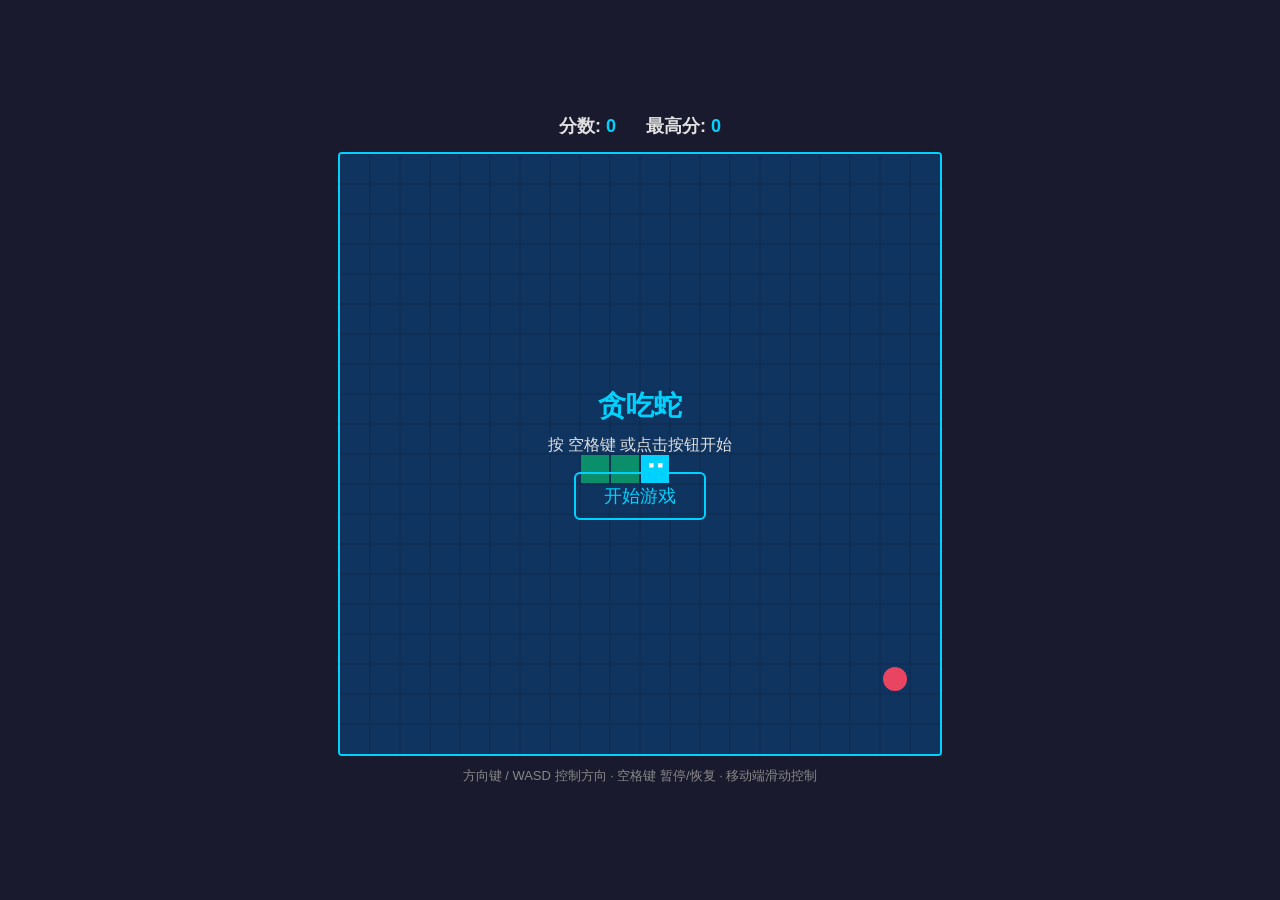
<file: runs/task-20260409194003-2e64ec/src/workspace_snapshot/snake.html>
<!DOCTYPE html>
<html lang="zh-CN">
<head>
<meta charset="UTF-8">
<meta name="viewport" content="width=device-width,initial-scale=1.0,user-scalable=no">
<title>贪吃蛇</title>
<style>
*{margin:0;padding:0;box-sizing:border-box}
body{background:#1a1a2e;display:flex;flex-direction:column;align-items:center;justify-content:center;min-height:100vh;font-family:Arial,sans-serif;color:#e0e0e0;overflow:hidden;touch-action:none}
#header{display:flex;gap:30px;margin-bottom:10px;font-size:18px;min-height:28px}
#header span{font-weight:bold}
.score-val{color:#00d2ff}
canvas{border:2px solid #00d2ff;border-radius:4px;display:block;max-width:95vw;max-height:70vh}
#info{margin-top:10px;font-size:13px;color:#888;text-align:center;line-height:1.6}
#overlay{position:absolute;display:flex;flex-direction:column;align-items:center;justify-content:center;pointer-events:none}
#overlay.active{pointer-events:auto}
#overlay h2{font-size:28px;margin-bottom:10px;color:#00d2ff}
#overlay p{font-size:16px;margin-bottom:16px}
#overlay button{padding:10px 28px;font-size:18px;border:2px solid #00d2ff;background:transparent;color:#00d2ff;border-radius:6px;cursor:pointer;transition:all .2s}
#overlay button:hover{background:#00d2ff;color:#1a1a2e}
</style>
</head>
<body>
<div id="header">
  <span>分数: <span id="score" class="score-val">0</span></span>
  <span>最高分: <span id="highScore" class="score-val">0</span></span>
</div>
<canvas id="gameCanvas"></canvas>
<div id="overlay" class="active">
  <h2 id="overlayTitle">贪吃蛇</h2>
  <p id="overlayMsg">按 空格键 或点击按钮开始</p>
  <button id="actionBtn">开始游戏</button>
</div>
<div id="info">方向键 / WASD 控制方向 · 空格键 暂停/恢复 · 移动端滑动控制</div>
<script>
/* ================================================================
 * 贪吃蛇 (Snake Game) — 单文件 HTML5 Canvas 实现
 * Task ID: task-20260408222240-8c9a8c
 * 满足需求: F001-F014, NFR001-NFR005
 * ================================================================ */
'use strict';

// ─── 常量配置 (RenderConfig / SpeedConfig 来自 data_model) ───
const GRID     = 20;          // F001: 20×20 网格
const INIT_LEN = 3;           // F002: 初始蛇长度 3
const BASE_INTERVAL = 150;    // F003/F013: 初始帧间隔 150ms
const MIN_INTERVAL  = 50;     // F013: 最小帧间隔 50ms
const SPEED_STEP    = 10;     // F013: 每级减少 10ms
const FOOD_PER_LEVEL = 5;     // F013: 每 5 个食物加速一次
const SCORE_PER_FOOD = 10;    // F010: 每个食物 10 分
const SWIPE_THRESHOLD = 30;   // F005: 触屏滑动最小阈值 30px
const LS_KEY = 'snakeHighScore'; // F011/NFR005: localStorage 键

// ─── 方向枚举 (Direction 实体) ───
const DIR = { UP:{x:0,y:-1}, DOWN:{x:0,y:1}, LEFT:{x:-1,y:0}, RIGHT:{x:1,y:0} };

// ─── 颜色配置 (WCAG AA ≥4.5:1 对比度 — NFR003) ───
const COLOR = {
  bg:       '#0f3460',   // 画布背景
  grid:     '#16213e',   // 网格线
  head:     '#00d2ff',   // 蛇头 — F002
  body:     '#0a8f6a',   // 蛇身 — F002
  food:     '#e94560',   // 食物红色 — F006
  overlay:  'rgba(0,0,0,0.7)'
};

// ─── 游戏状态机 (StateManager — F012) ───
// IDLE → PLAYING → PAUSED → GAME_OVER
const STATE = { IDLE:'IDLE', PLAYING:'PLAYING', PAUSED:'PAUSED', GAME_OVER:'GAME_OVER' };

// ─── DOM 引用 ───
const canvas     = document.getElementById('gameCanvas');
const ctx        = canvas.getContext('2d');
const scoreEl    = document.getElementById('score');
const highScoreEl= document.getElementById('highScore');
const overlay    = document.getElementById('overlay');
const overlayTitle = document.getElementById('overlayTitle');
const overlayMsg = document.getElementById('overlayMsg');
const actionBtn  = document.getElementById('actionBtn');

// ─── 游戏运行时状态 (GameState 实体) ───
let state, snake, food, direction, nextDirection, score, highScore;
let foodEaten, interval, lastTime, accumulator, animId;
let directionChanged; // F004: 每帧只响应第一次有效方向变更
let audioCtx;         // F014: Web Audio API 上下文 (懒初始化)

// ─── Canvas 尺寸自适应 (F001/NFR002) ───
let cellSize;
function resizeCanvas() {
  const maxW = Math.min(window.innerWidth * 0.95, 600);
  const maxH = Math.min(window.innerHeight * 0.7, 600);
  const size = Math.floor(Math.min(maxW, maxH) / GRID) * GRID;
  canvas.width  = size;
  canvas.height = size;
  cellSize = size / GRID;
  // 定位 overlay
  const rect = canvas.getBoundingClientRect();
  overlay.style.width  = rect.width + 'px';
  overlay.style.height = rect.height + 'px';
  overlay.style.left   = rect.left + 'px';
  overlay.style.top    = rect.top + 'px';
  if (state) render(); // 重绘当前帧
}
window.addEventListener('resize', resizeCanvas);

// ─── 高分读写 (F011/NFR005) ───
function loadHighScore() {
  try { return parseInt(localStorage.getItem(LS_KEY), 10) || 0; } catch { return 0; }
}
function saveHighScore(val) {
  try { localStorage.setItem(LS_KEY, String(val)); } catch { /* 静默 */ }
}

// ─── 初始化游戏 (F002/F006/F010/F012) ───
function initGame() {
  state     = STATE.IDLE;
  score     = 0;
  foodEaten = 0;
  interval  = BASE_INTERVAL;
  direction = DIR.RIGHT;          // F002: 默认朝右
  nextDirection = DIR.RIGHT;
  directionChanged = false;
  accumulator = 0;
  lastTime = 0;
  // F002: 蛇在画布中央, 长度 3
  const startX = Math.floor(GRID / 2);
  const startY = Math.floor(GRID / 2);
  snake = [];
  for (let i = 0; i < INIT_LEN; i++) snake.push({ x: startX - i, y: startY });
  spawnFood();                    // F006: 初始食物
  highScore = loadHighScore();
  scoreEl.textContent    = '0';
  highScoreEl.textContent = String(highScore);
  showOverlay('贪吃蛇', '按 空格键 或点击按钮开始', '开始游戏');
}

// ─── 食物生成 (F006) — 随机空闲格子 ───
function spawnFood() {
  const occupied = new Set(snake.map(s => s.x + ',' + s.y));
  const free = [];
  for (let x = 0; x < GRID; x++)
    for (let y = 0; y < GRID; y++)
      if (!occupied.has(x + ',' + y)) free.push({ x, y });
  if (free.length === 0) return; // 网格占满 — 极端情况
  food = free[Math.floor(Math.random() * free.length)];
}

// ─── 蛇移动 + 碰撞检测 (F003/F007/F008/F009) ───
function update() {
  direction = nextDirection;
  directionChanged = false;
  const head = { x: snake[0].x + direction.x, y: snake[0].y + direction.y };

  // F008: 撞墙检测
  if (head.x < 0 || head.x >= GRID || head.y < 0 || head.y >= GRID) {
    gameOver(); return;
  }
  // F009: 撞自身检测
  for (let i = 0; i < snake.length; i++) {
    if (snake[i].x === head.x && snake[i].y === head.y) { gameOver(); return; }
  }
  snake.unshift(head);

  // F007: 吃食物判定
  if (head.x === food.x && head.y === food.y) {
    score += SCORE_PER_FOOD;          // F010
    foodEaten++;
    scoreEl.textContent = String(score);
    playSound('eat');                  // F014
    spawnFood();                       // F006
    // F013: 速度递增 — 每 5 个食物减 10ms, 下限 50ms
    if (foodEaten % FOOD_PER_LEVEL === 0 && interval > MIN_INTERVAL) {
      interval = Math.max(MIN_INTERVAL, interval - SPEED_STEP);
    }
  } else {
    snake.pop(); // 未吃到食物, 移除尾部
  }
}

// ─── 游戏结束 (F008/F009/F011/F012) ───
function gameOver() {
  state = STATE.GAME_OVER;
  playSound('die');                    // F014
  if (score > highScore) {             // F011
    highScore = score;
    saveHighScore(highScore);
    highScoreEl.textContent = String(highScore);
  }
  cancelAnimationFrame(animId);
  showOverlay('游戏结束', '得分: ' + score, '重新开始');
}

// ─── 渲染 (Renderer — F001/F002/F006) ───
function render() {
  const cs = cellSize;
  // 清除画布 + 绘制背景
  ctx.fillStyle = COLOR.bg;
  ctx.fillRect(0, 0, canvas.width, canvas.height);
  // 网格线
  ctx.strokeStyle = COLOR.grid;
  ctx.lineWidth = 0.5;
  for (let i = 0; i <= GRID; i++) {
    ctx.beginPath(); ctx.moveTo(i * cs, 0); ctx.lineTo(i * cs, canvas.height); ctx.stroke();
    ctx.beginPath(); ctx.moveTo(0, i * cs); ctx.lineTo(canvas.width, i * cs); ctx.stroke();
  }
  // 食物 — 红色圆形 (F006)
  ctx.fillStyle = COLOR.food;
  ctx.beginPath();
  ctx.arc(food.x * cs + cs / 2, food.y * cs + cs / 2, cs * 0.4, 0, Math.PI * 2);
  ctx.fill();
  // 蛇身 (F002)
  for (let i = snake.length - 1; i >= 0; i--) {
    ctx.fillStyle = i === 0 ? COLOR.head : COLOR.body;
    ctx.fillRect(snake[i].x * cs + 1, snake[i].y * cs + 1, cs - 2, cs - 2);
    if (i === 0) { // 蛇头眼睛装饰
      ctx.fillStyle = '#fff';
      const ex = snake[0].x * cs + cs * 0.3;
      const ey = snake[0].y * cs + cs * 0.3;
      ctx.fillRect(ex, ey, cs * 0.15, cs * 0.15);
      ctx.fillRect(ex + cs * 0.3, ey, cs * 0.15, cs * 0.15);
    }
  }
}

// ─── 主循环 (GameLoop — requestAnimationFrame + 累加器) ───
function gameLoop(timestamp) {
  if (state !== STATE.PLAYING) return;
  if (!lastTime) lastTime = timestamp;
  accumulator += timestamp - lastTime;
  lastTime = timestamp;
  // 以固定间隔步进游戏逻辑 (NFR001: 逻辑 ≤1ms)
  while (accumulator >= interval) {
    update();
    accumulator -= interval;
    if (state !== STATE.PLAYING) return; // update 可能触发 gameOver
  }
  render();
  animId = requestAnimationFrame(gameLoop);
}

// ─── 开始/重启游戏 ───
function startGame() {
  initGame();
  state = STATE.PLAYING;
  hideOverlay();
  lastTime = 0;
  accumulator = 0;
  render();
  animId = requestAnimationFrame(gameLoop);
}

// ─── Overlay 管理 (F012) ───
function showOverlay(title, msg, btnText) {
  overlayTitle.textContent = title;
  overlayMsg.textContent   = msg;
  actionBtn.textContent    = btnText;
  overlay.classList.add('active');
}
function hideOverlay() { overlay.classList.remove('active'); }

// ─── 输入处理 (InputHandler — F004/F005/F012) ───

/** F004: 键盘控制 — 方向键 & WASD; 禁止180°反向; 每帧仅首次有效 */
const KEY_MAP = {
  ArrowUp:'UP', ArrowDown:'DOWN', ArrowLeft:'LEFT', ArrowRight:'RIGHT',
  w:'UP', W:'UP', s:'DOWN', S:'DOWN', a:'LEFT', A:'LEFT', d:'RIGHT', D:'RIGHT'
};
const OPPOSITE = { UP:'DOWN', DOWN:'UP', LEFT:'RIGHT', RIGHT:'LEFT' };
const DIR_NAME = { UP:DIR.UP, DOWN:DIR.DOWN, LEFT:DIR.LEFT, RIGHT:DIR.RIGHT };

// 获取当前方向名称辅助函数
function getDirName(d) {
  if (d === DIR.UP) return 'UP';
  if (d === DIR.DOWN) return 'DOWN';
  if (d === DIR.LEFT) return 'LEFT';
  return 'RIGHT';
}

document.addEventListener('keydown', function(e) {
  // F012: 空格键 — 开始/暂停/恢复
  if (e.key === ' ' || e.code === 'Space') {
    e.preventDefault();
    handleAction();
    return;
  }
  if (state !== STATE.PLAYING) return;
  const dirKey = KEY_MAP[e.key];
  if (!dirKey) return;
  e.preventDefault();
  // F004: 禁止 180° 反向
  const curName = getDirName(direction);
  if (dirKey === OPPOSITE[curName]) return;
  // F004: 每帧只响应首次方向变更
  if (directionChanged) return;
  nextDirection = DIR_NAME[dirKey];
  directionChanged = true;
});

/** F012: 统一动作处理 (按钮点击 / 空格键) */
function handleAction() {
  if (state === STATE.IDLE || state === STATE.GAME_OVER) {
    startGame();
  } else if (state === STATE.PLAYING) {
    state = STATE.PAUSED;
    cancelAnimationFrame(animId);
    showOverlay('已暂停', '按 空格键 或点击按钮恢复', '继续游戏');
  } else if (state === STATE.PAUSED) {
    state = STATE.PLAYING;
    hideOverlay();
    lastTime = 0;
    accumulator = 0;
    animId = requestAnimationFrame(gameLoop);
  }
}
actionBtn.addEventListener('click', handleAction);

/** F005: 触屏滑动控制 */
let touchStartX = 0, touchStartY = 0;
canvas.addEventListener('touchstart', function(e) {
  const t = e.touches[0];
  touchStartX = t.clientX;
  touchStartY = t.clientY;
}, { passive: true });

canvas.addEventListener('touchend', function(e) {
  if (state !== STATE.PLAYING) {
    handleAction(); return;
  }
  const t = e.changedTouches[0];
  const dx = t.clientX - touchStartX;
  const dy = t.clientY - touchStartY;
  const absDx = Math.abs(dx), absDy = Math.abs(dy);
  // F005: 滑动距离 < 30px 不触发
  if (Math.max(absDx, absDy) < SWIPE_THRESHOLD) return;
  let dirKey;
  if (absDx > absDy) dirKey = dx > 0 ? 'RIGHT' : 'LEFT';
  else dirKey = dy > 0 ? 'DOWN' : 'UP';
  const curName = getDirName(direction);
  if (dirKey === OPPOSITE[curName]) return;
  if (directionChanged) return;
  nextDirection = DIR_NAME[dirKey];
  directionChanged = true;
}, { passive: true });

// ─── 音效 (AudioManager — F014) — Web Audio API, 懒初始化 ───
function initAudio() {
  try {
    audioCtx = new (window.AudioContext || window.webkitAudioContext)();
  } catch { audioCtx = null; }
}

/**
 * F014: 播放简短音效 — 吃食物(eat)≤200ms, 游戏结束(die)≤500ms
 * 使用 OscillatorNode 合成, 无需外部音频文件
 */
function playSound(type) {
  if (!audioCtx) initAudio();
  if (!audioCtx) return; // 不支持则静默跳过 (F014 AC)
  try {
    const osc  = audioCtx.createOscillator();
    const gain = audioCtx.createGain();
    osc.connect(gain);
    gain.connect(audioCtx.destination);
    const now = audioCtx.currentTime;
    if (type === 'eat') {
      osc.frequency.setValueAtTime(600, now);
      osc.frequency.linearRampToValueAtTime(900, now + 0.1);
      gain.gain.setValueAtTime(0.15, now);
      gain.gain.linearRampToValueAtTime(0, now + 0.15);
      osc.start(now); osc.stop(now + 0.2);
    } else {
      osc.frequency.setValueAtTime(300, now);
      osc.frequency.linearRampToValueAtTime(100, now + 0.4);
      gain.gain.setValueAtTime(0.2, now);
      gain.gain.linearRampToValueAtTime(0, now + 0.45);
      osc.start(now); osc.stop(now + 0.5);
    }
  } catch { /* 静默跳过 */ }
}

// ─── 启动 ───
resizeCanvas();
initGame();
render();
</script>
</body>
</html>
</file>
